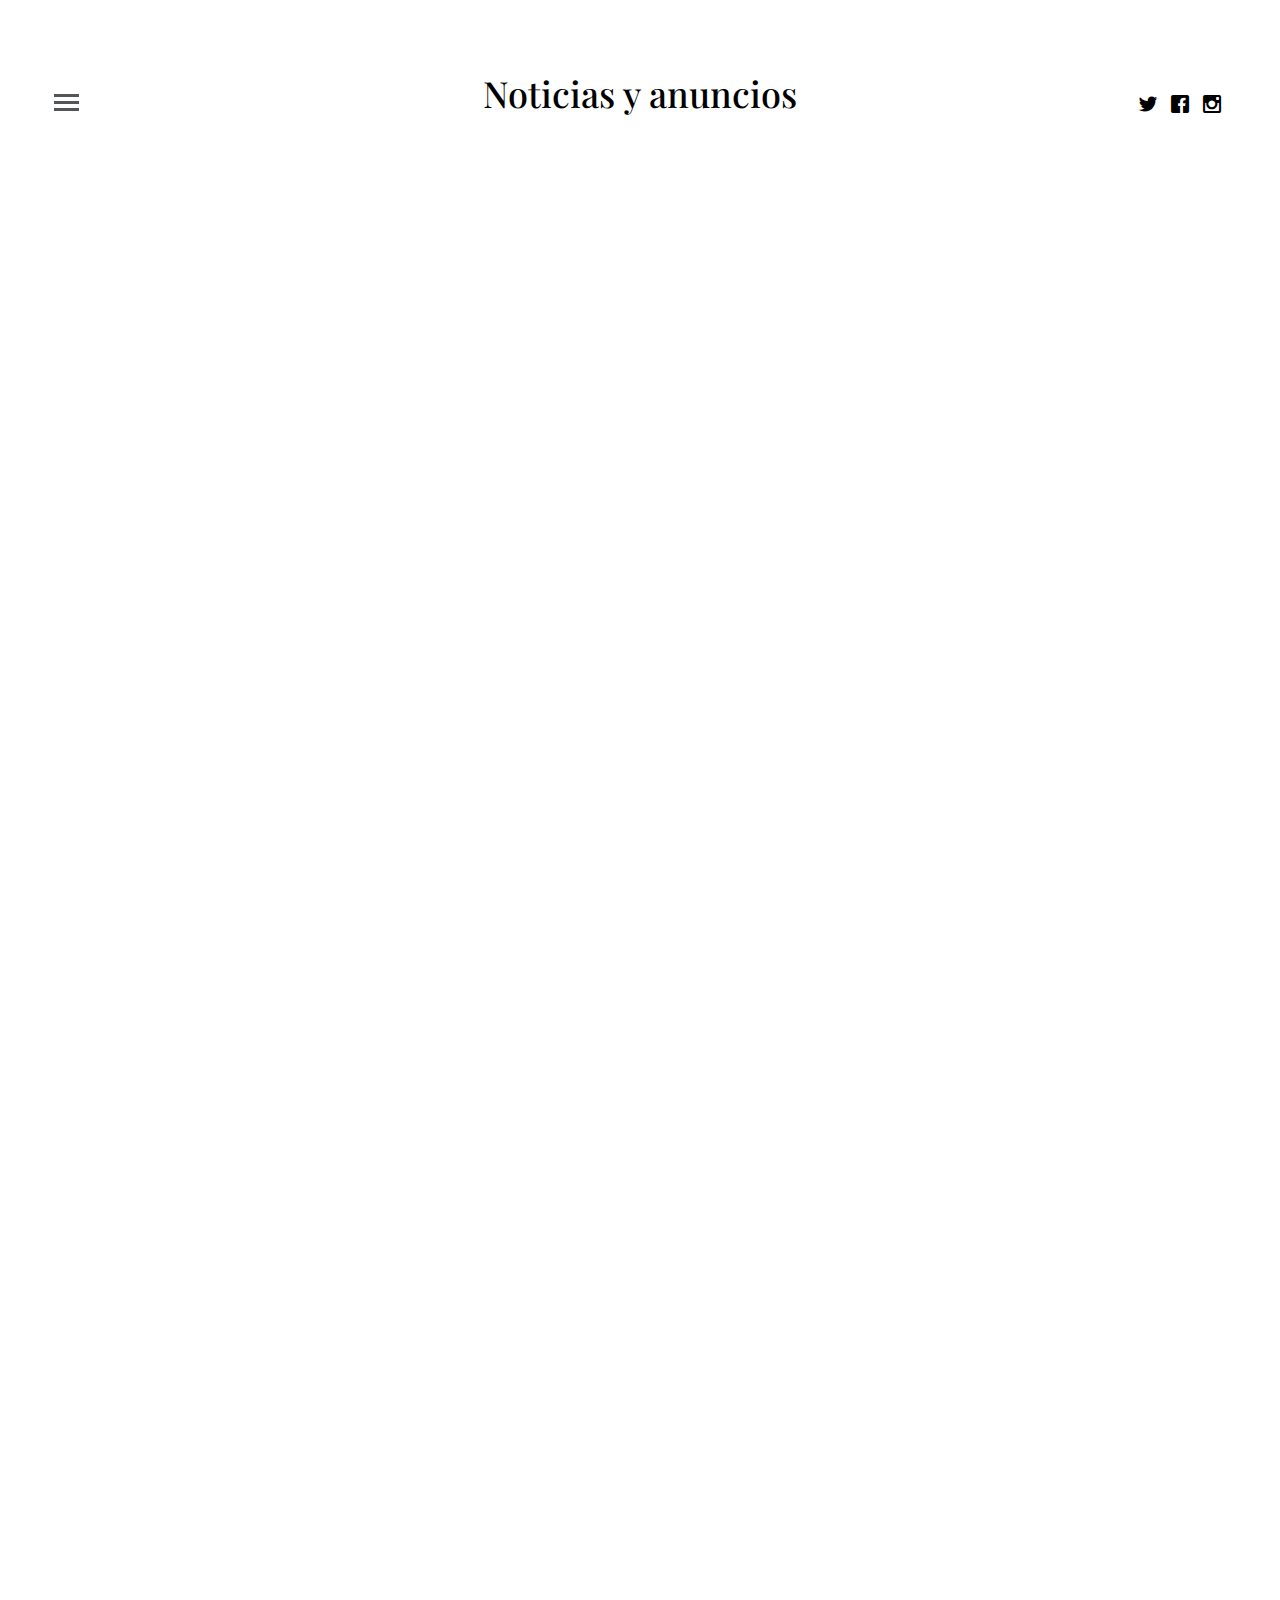
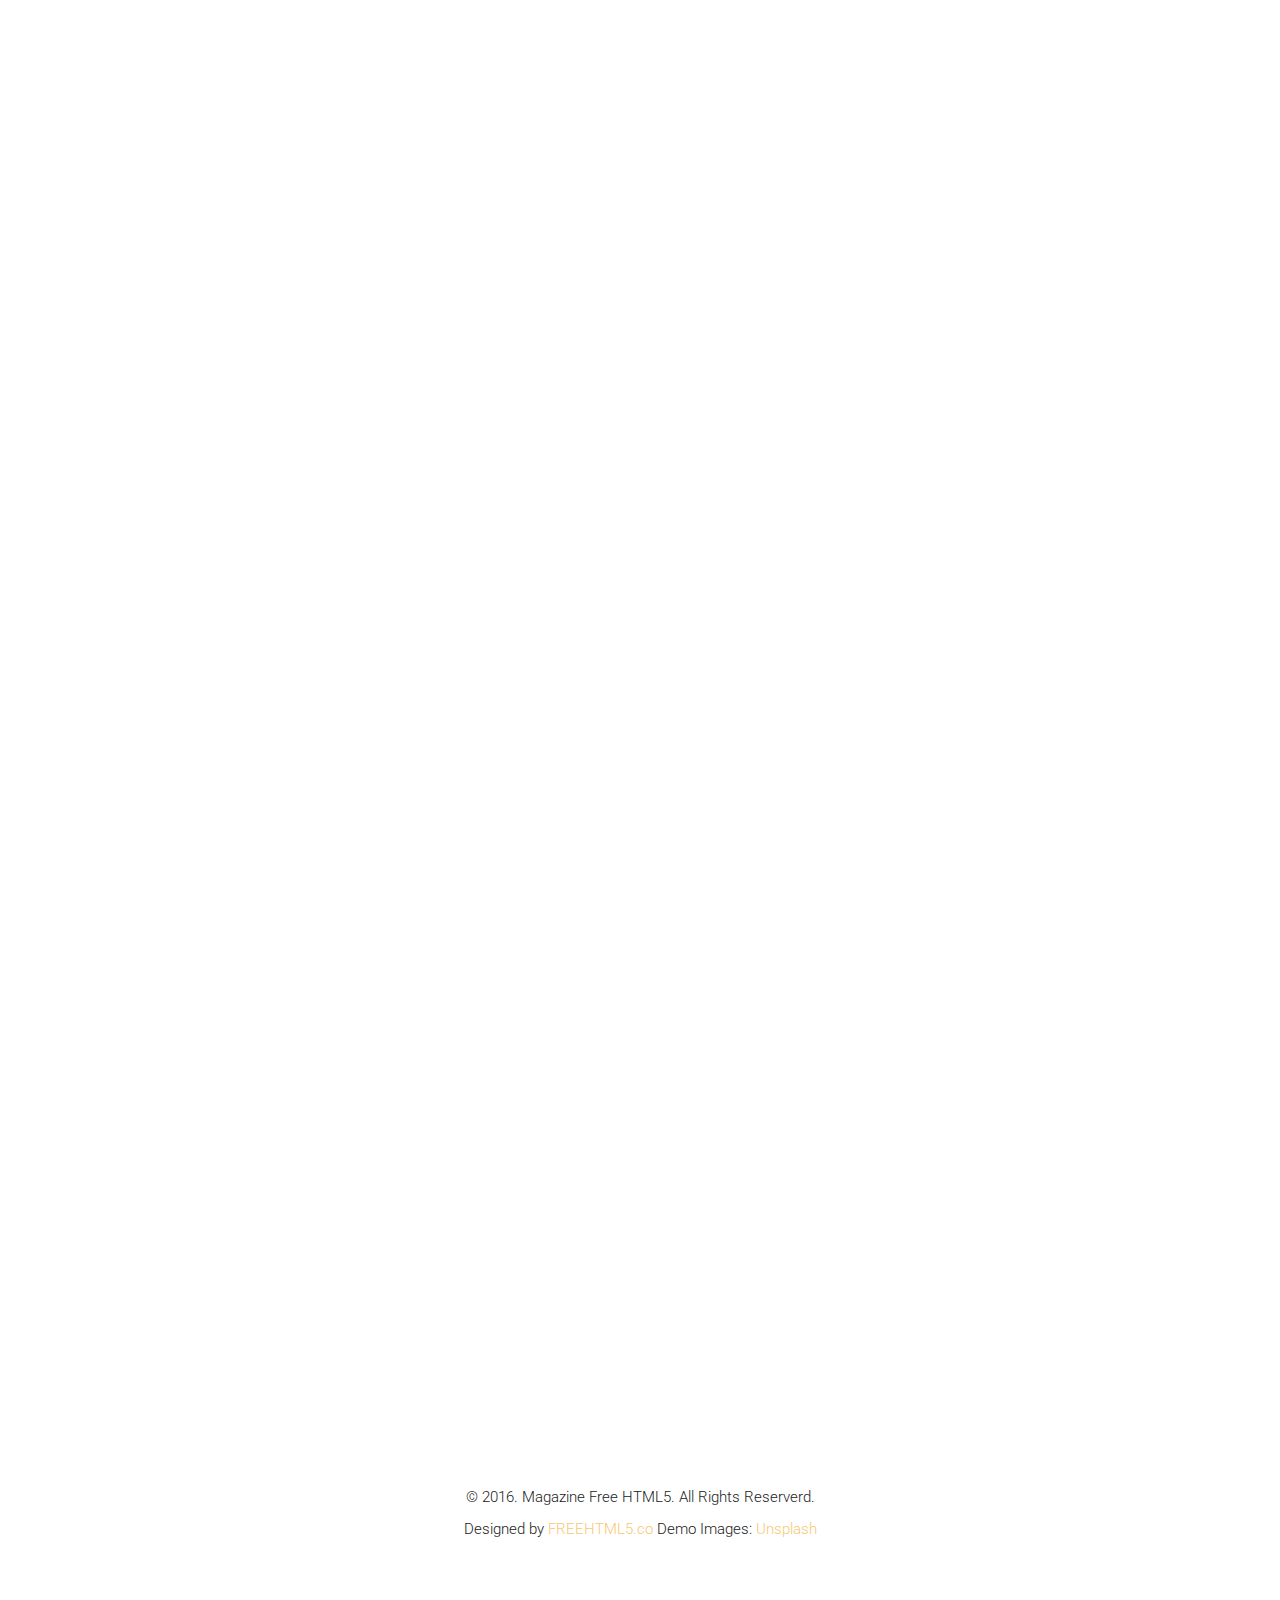
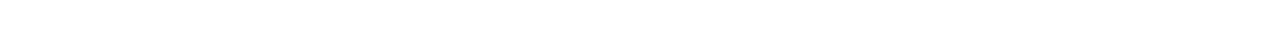
<file: magazine/index.html>
<!DOCTYPE html>
<!--[if lt IE 7]>      <html class="no-js lt-ie9 lt-ie8 lt-ie7"> <![endif]-->
<!--[if IE 7]>         <html class="no-js lt-ie9 lt-ie8"> <![endif]-->
<!--[if IE 8]>         <html class="no-js lt-ie9"> <![endif]-->
<!--[if gt IE 8]><!--> <html class="no-js"> <!--<![endif]-->
	<head>
	<meta charset="utf-8">
	<meta http-equiv="X-UA-Compatible" content="IE=edge">
	<title>Magazine &mdash; Free Fully Responsive HTML5 Bootstrap Template by FREEHTML5.co</title>
	<meta name="viewport" content="width=device-width, initial-scale=1">
	<meta name="description" content="Free HTML5 Template by FREEHTML5.CO" />
	<meta name="keywords" content="free html5, free template, free bootstrap, html5, css3, mobile first, responsive" />
	<meta name="author" content="FREEHTML5.CO" />

  <!-- 
	//////////////////////////////////////////////////////

	FREE HTML5 TEMPLATE 
	DESIGNED & DEVELOPED by FREEHTML5.CO
		
	Website: 		http://freehtml5.co/
	Email: 			info@freehtml5.co
	Twitter: 		http://twitter.com/fh5co
	Facebook: 		https://www.facebook.com/fh5co

	//////////////////////////////////////////////////////
	 -->

  	<!-- Facebook and Twitter integration -->
	<meta property="og:title" content=""/>
	<meta property="og:image" content=""/>
	<meta property="og:url" content=""/>
	<meta property="og:site_name" content=""/>
	<meta property="og:description" content=""/>
	<meta name="twitter:title" content="" />
	<meta name="twitter:image" content="" />
	<meta name="twitter:url" content="" />
	<meta name="twitter:card" content="" />

	<!-- Place favicon.ico and apple-touch-icon.png in the root directory -->
	<link rel="shortcut icon" href="favicon.ico">
	<!-- Google Fonts -->
	<link href='http://fonts.googleapis.com/css?family=Playfair+Display:400,700,400italic|Roboto:400,300,700' rel='stylesheet' type='text/css'>
	<!-- Animate -->
	<link rel="stylesheet" href="css/animate.css">
	<!-- Icomoon -->
	<link rel="stylesheet" href="css/icomoon.css">
	<!-- Bootstrap  -->
	<link rel="stylesheet" href="css/bootstrap.css">

	<link rel="stylesheet" href="css/style.css">


	<!-- Modernizr JS -->
	<script src="js/modernizr-2.6.2.min.js"></script>
	<!-- FOR IE9 below -->
	<!--[if lt IE 9]>
	<script src="js/respond.min.js"></script>
	<![endif]-->

	</head>
	<body>
	<div id="fh5co-offcanvas">
		<a href="#" class="fh5co-close-offcanvas js-fh5co-close-offcanvas"><span><i class="icon-cross3"></i> <span>Close</span></span></a>
		<div class="fh5co-bio">
			<figure>
				<img src="images/person1.jpg" alt="Free HTML5 Bootstrap Template" class="img-responsive">
			</figure>
			<h3 class="heading">About Me</h3>
			<h2>Emily Tran Le</h2>
			<p>Far far away, behind the word mountains, far from the countries Vokalia and Consonantia, there live the blind texts. </p>
			<ul class="fh5co-social">
				<li><a href="#"><i class="icon-twitter"></i></a></li>
				<li><a href="#"><i class="icon-facebook"></i></a></li>
				<li><a href="#"><i class="icon-instagram"></i></a></li>
			</ul>
		</div>

		<div class="fh5co-menu">
			<div class="fh5co-box">
				<h3 class="heading">Categories</h3>
				<ul>
					<li><a href="#">Travel</a></li>
					<li><a href="#">Style</a></li>
					<li><a href="#">Photography</a></li>
					<li><a href="#">Food &amp; Drinks</a></li>
					<li><a href="#">Culture</a></li>
				</ul>
			</div>
			<div class="fh5co-box">
				<h3 class="heading">Search</h3>
				<form action="#">
					<div class="form-group">
						<input type="text" class="form-control" placeholder="Type a keyword">
					</div>
				</form>
			</div>
		</div>
	</div>
	<!-- END #fh5co-offcanvas -->
	<header id="fh5co-header">
		
		<div class="container-fluid">

			<div class="row">
				<a href="#" class="js-fh5co-nav-toggle fh5co-nav-toggle"><i></i></a>
				<ul class="fh5co-social">
					<li><a href="#"><i class="icon-twitter"></i></a></li>
					<li><a href="#"><i class="icon-facebook"></i></a></li>
					<li><a href="#"><i class="icon-instagram"></i></a></li>
				</ul>
				<div class="col-lg-12 col-md-12 text-center">
					<h1 id="fh5co-logo"><a>Noticias y anuncios</a></h1>
				</div>

			</div>
		
		</div>

	</header>
	<!-- END #fh5co-header -->
	<div class="container-fluid">
		<div class="row fh5co-post-entry">
			<article class="col-lg-3 col-md-3 col-sm-3 col-xs-6 col-xxs-12 animate-box">
				<figure>
					<a href="single.html"><img src="images/pic_1.jpg" alt="Image" class="img-responsive"></a>
				</figure>
				<span class="fh5co-meta"><a href="single.html">Food &amp; Drink</a></span>
				<h2 class="fh5co-article-title"><a href="single.html">We Eat and Drink All Night</a></h2>
				<span class="fh5co-meta fh5co-date">March 6th, 2016</span>
			</article>
			<article class="col-lg-3 col-md-3 col-sm-3 col-xs-6 col-xxs-12 animate-box">
				<figure>
					<a href="single.html"><img src="images/pic_2.jpg" alt="Image" class="img-responsive"></a>
				</figure>
				<span class="fh5co-meta"><a href="single.html">Food &amp; Drink</a></span>
				<h2 class="fh5co-article-title"><a href="single.html">Beef Steak at Guatian Restaurant</a></h2>
				<span class="fh5co-meta fh5co-date">March 6th, 2016</span>
			</article>
			<div class="clearfix visible-xs-block"></div>
			<article class="col-lg-3 col-md-3 col-sm-3 col-xs-6 col-xxs-12 animate-box">
				<figure>
					<a href="single.html"><img src="images/pic_3.jpg" alt="Image" class="img-responsive"></a>
				</figure>
				<span class="fh5co-meta"><a href="single.html">Travel</a>, <a href="single.html">Style</a></span>
				<h2 class="fh5co-article-title"><a href="single.html">An Overlooking River at the East Cost</a></h2>
				<span class="fh5co-meta fh5co-date">March 6th, 2016</span>
			</article>
			<article class="col-lg-3 col-md-3 col-sm-3 col-xs-6 col-xxs-12 animate-box">
				<figure>
					<a href="single.html"><img src="images/pic_4.jpg" alt="Image" class="img-responsive"></a>
				</figure>
				<span class="fh5co-meta"><a href="single.html">Travel</a>, <a href="single.html">Style</a></span>
				<h2 class="fh5co-article-title"><a href="single.html">A Wildlife In The Mountain of India</a></h2>
				<span class="fh5co-meta fh5co-date">March 6th, 2016</span>
			</article>
			<div class="clearfix visible-lg-block visible-md-block visible-sm-block visible-xs-block"></div>
			<article class="col-lg-3 col-md-3 col-sm-3 col-xs-6 col-xxs-12 animate-box">
				<figure>
					<a href="single.html"><img src="images/pic_5.jpg" alt="Image" class="img-responsive"></a>
				</figure>
				<span class="fh5co-meta"><a href="single.html">Photography</a></span>
				<h2 class="fh5co-article-title"><a href="single.html">We Took A Photo</a></h2>
				<span class="fh5co-meta fh5co-date">March 6th, 2016</span>
			</article>
			<article class="col-lg-3 col-md-3 col-sm-3 col-xs-6 col-xxs-12 animate-box">
				<figure>
					<a href="single.html"><img src="images/pic_6.jpg" alt="Image" class="img-responsive"></a>
				</figure>
				<span class="fh5co-meta"><a href="single.html">Travel</a>, <a href="single.html">Style</a></span>
				<h2 class="fh5co-article-title"><a href="single.html">A Modernize Huge and Beautiful Building</a></h2>
				<span class="fh5co-meta fh5co-date">March 6th, 2016</span>
			</article>
			<div class="clearfix visible-xs-block"></div>
			<article class="col-lg-3 col-md-3 col-sm-3 col-xs-6 col-xxs-12 animate-box">
				<figure>
					<a href="single.html"><img src="images/pic_7.jpg" alt="Image" class="img-responsive"></a>
				</figure>
				<span class="fh5co-meta"><a href="single.html">Food &amp; Drinks</a></span>
				<h2 class="fh5co-article-title"><a href="single.html">Enjoying the Native Juice Drink in Brazil</a></h2>
				<span class="fh5co-meta fh5co-date">March 6th, 2016</span>
			</article>
			<article class="col-lg-3 col-md-3 col-sm-3 col-xs-6 col-xxs-12 animate-box">
				<figure>
					<a href="single.html"><img src="images/pic_8.jpg" alt="Image" class="img-responsive"></a>
				</figure>
				<span class="fh5co-meta"><a href="single.html">Travel</a>, <a href="single.html">Style</a></span>
				<h2 class="fh5co-article-title"><a href="single.html">Boat Travel in The Vietnam River</a></h2>
				<span class="fh5co-meta fh5co-date">March 6th, 2016</span>
			</article>
			<div class="clearfix visible-lg-block visible-md-block visible-sm-block visible-xs-block"></div>



			<article class="col-lg-3 col-md-3 col-sm-3 col-xs-6 col-xxs-12 animate-box">
				<figure>
					<a href="single.html"><img src="images/pic_1.jpg" alt="Image" class="img-responsive"></a>
				</figure>
				<span class="fh5co-meta"><a href="single.html">Food &amp; Drink</a></span>
				<h2 class="fh5co-article-title"><a href="single.html">We Eat and Drink All Night</a></h2>
				<span class="fh5co-meta fh5co-date">March 6th, 2016</span>
			</article>
			<article class="col-lg-3 col-md-3 col-sm-3 col-xs-6 col-xxs-12 animate-box">
				<figure>
					<a href="single.html"><img src="images/pic_2.jpg" alt="Image" class="img-responsive"></a>
				</figure>
				<span class="fh5co-meta"><a href="single.html">Food &amp; Drink</a></span>
				<h2 class="fh5co-article-title"><a href="single.html">Beef Steak at Guatian Restaurant</a></h2>
				<span class="fh5co-meta fh5co-date">March 6th, 2016</span>
			</article>
			<div class="clearfix visible-xs-block"></div>
			<article class="col-lg-3 col-md-3 col-sm-3 col-xs-6 col-xxs-12 animate-box">
				<figure>
					<a href="single.html"><img src="images/pic_3.jpg" alt="Image" class="img-responsive"></a>
				</figure>
				<span class="fh5co-meta"><a href="single.html">Travel</a>, <a href="single.html">Style</a></span>
				<h2 class="fh5co-article-title"><a href="single.html">An Overlooking River at the East Cost</a></h2>
				<span class="fh5co-meta fh5co-date">March 6th, 2016</span>
			</article>
			<article class="col-lg-3 col-md-3 col-sm-3 col-xs-6 col-xxs-12 animate-box">
				<figure>
					<a href="single.html"><img src="images/pic_4.jpg" alt="Image" class="img-responsive"></a>
				</figure>
				<span class="fh5co-meta"><a href="single.html">Travel</a>, <a href="single.html">Style</a></span>
				<h2 class="fh5co-article-title"><a href="single.html">A Wildlife In The Mountain of India</a></h2>
				<span class="fh5co-meta fh5co-date">March 6th, 2016</span>
			</article>
			<div class="clearfix visible-lg-block visible-md-block visible-sm-block visible-xs-block"></div>
			<article class="col-lg-3 col-md-3 col-sm-3 col-xs-6 col-xxs-12 animate-box">
				<figure>
					<a href="single.html"><img src="images/pic_5.jpg" alt="Image" class="img-responsive"></a>
				</figure>
				<span class="fh5co-meta"><a href="single.html">Photography</a></span>
				<h2 class="fh5co-article-title"><a href="single.html">We Took A Photo</a></h2>
				<span class="fh5co-meta fh5co-date">March 6th, 2016</span>
			</article>
			<article class="col-lg-3 col-md-3 col-sm-3 col-xs-6 col-xxs-12 animate-box">
				<figure>
					<a href="single.html"><img src="images/pic_6.jpg" alt="Image" class="img-responsive"></a>
				</figure>
				<span class="fh5co-meta"><a href="single.html">Travel</a>, <a href="single.html">Style</a></span>
				<h2 class="fh5co-article-title"><a href="single.html">A Modernize Huge and Beautiful Building</a></h2>
				<span class="fh5co-meta fh5co-date">March 6th, 2016</span>
			</article>
			<div class="clearfix visible-xs-block"></div>
			<article class="col-lg-3 col-md-3 col-sm-3 col-xs-6 col-xxs-12 animate-box">
				<figure>
					<a href="single.html"><img src="images/pic_7.jpg" alt="Image" class="img-responsive"></a>
				</figure>
				<span class="fh5co-meta"><a href="single.html">Food &amp; Drinks</a></span>
				<h2 class="fh5co-article-title"><a href="single.html">Enjoying the Native Juice Drink in Brazil</a></h2>
				<span class="fh5co-meta fh5co-date">March 6th, 2016</span>
			</article>
			<article class="col-lg-3 col-md-3 col-sm-3 col-xs-6 col-xxs-12 animate-box">
				<figure>
					<a href="single.html"><img src="images/pic_8.jpg" alt="Image" class="img-responsive"></a>
				</figure>
				<span class="fh5co-meta"><a href="single.html">Travel</a>, <a href="single.html">Style</a></span>
				<h2 class="fh5co-article-title"><a href="single.html">Boat Travel in The Vietnam River</a></h2>
				<span class="fh5co-meta fh5co-date">March 6th, 2016</span>
			</article>
			<div class="clearfix visible-xs-block"></div>
		</div>
	</div>

	<footer id="fh5co-footer">
		<p><small>&copy; 2016. Magazine Free HTML5. All Rights Reserverd. <br> Designed by <a href="http://freehtml5.co" target="_blank">FREEHTML5.co</a>  Demo Images: <a href="http://unsplash.com/" target="_blank">Unsplash</a></small></p>
	</footer>


	
	<!-- jQuery -->
	<script src="js/jquery.min.js"></script>
	<!-- jQuery Easing -->
	<script src="js/jquery.easing.1.3.js"></script>
	<!-- Bootstrap -->
	<script src="js/bootstrap.min.js"></script>
	<!-- Waypoints -->
	<script src="js/jquery.waypoints.min.js"></script>
	<!-- Main JS -->
	<script src="js/main.js"></script>

	</body>
</html>
</file>
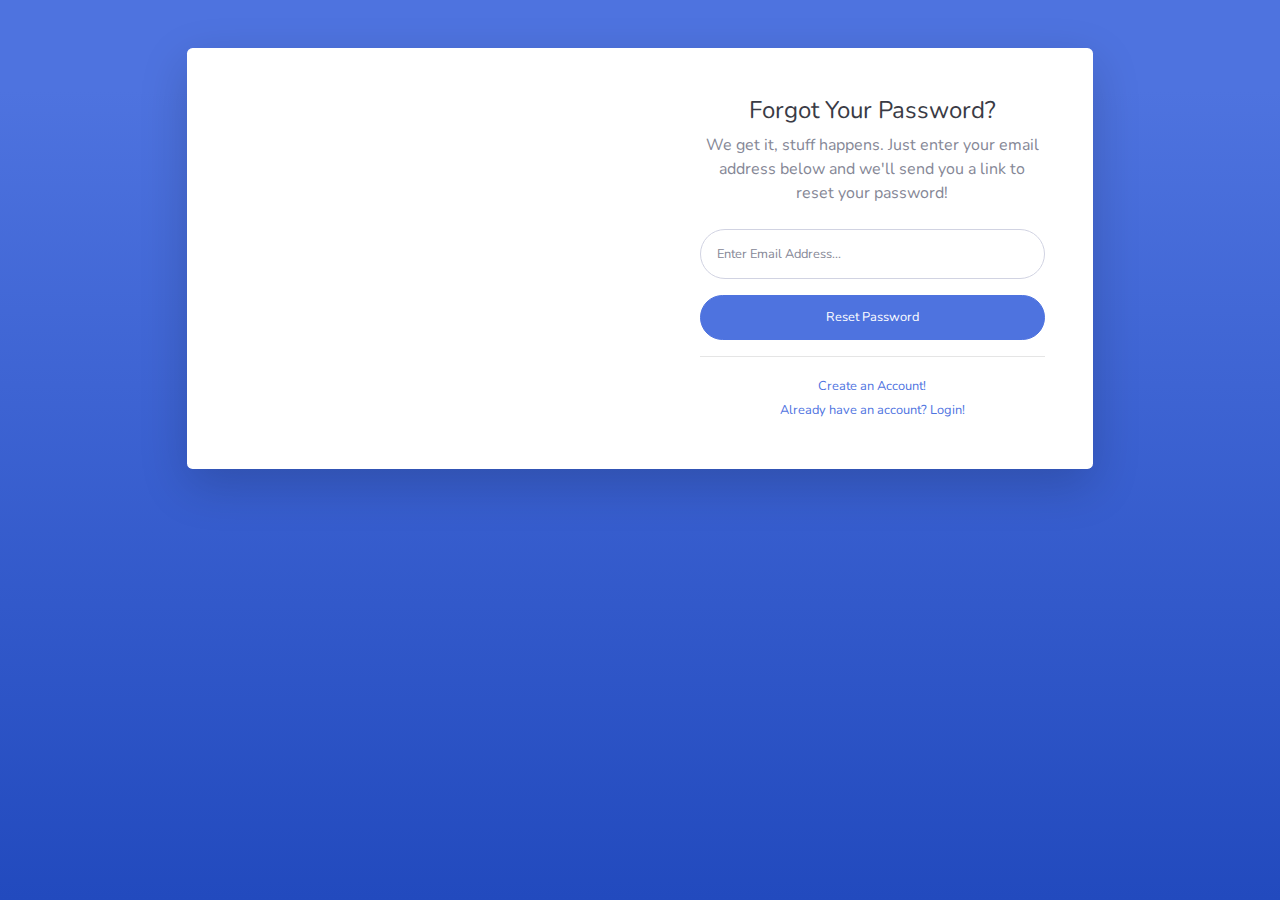
<file: forgot-password.html>
<!DOCTYPE html>
<html lang="en">

<head>

  <meta charset="utf-8">
  <meta http-equiv="X-UA-Compatible" content="IE=edge">
  <meta name="viewport" content="width=device-width, initial-scale=1, shrink-to-fit=no">
  <meta name="description" content="">
  <meta name="author" content="">

  <title>SB Admin 2 - Forgot Password</title>

  <!-- Custom fonts for this template-->
  <link href="vendor/fontawesome-free/css/all.min.css" rel="stylesheet" type="text/css">
  <link href="https://fonts.googleapis.com/css?family=Nunito:200,200i,300,300i,400,400i,600,600i,700,700i,800,800i,900,900i" rel="stylesheet">

  <!-- Custom styles for this template-->
  <link href="css/sb-admin-2.min.css" rel="stylesheet">

</head>

<body class="bg-gradient-primary">

  <div class="container">

    <!-- Outer Row -->
    <div class="row justify-content-center">

      <div class="col-xl-10 col-lg-12 col-md-9">

        <div class="card o-hidden border-0 shadow-lg my-5">
          <div class="card-body p-0">
            <!-- Nested Row within Card Body -->
            <div class="row">
              <div class="col-lg-6 d-none d-lg-block bg-password-image"></div>
              <div class="col-lg-6">
                <div class="p-5">
                  <div class="text-center">
                    <h1 class="h4 text-gray-900 mb-2">Forgot Your Password?</h1>
                    <p class="mb-4">We get it, stuff happens. Just enter your email address below and we'll send you a link to reset your password!</p>
                  </div>
                  <form class="user">
                    <div class="form-group">
                      <input type="email" class="form-control form-control-user" id="exampleInputEmail" aria-describedby="emailHelp" placeholder="Enter Email Address...">
                    </div>
                    <a href="login.html" class="btn btn-primary btn-user btn-block">
                      Reset Password
                    </a>
                  </form>
                  <hr>
                  <div class="text-center">
                    <a class="small" href="register.html">Create an Account!</a>
                  </div>
                  <div class="text-center">
                    <a class="small" href="login.html">Already have an account? Login!</a>
                  </div>
                </div>
              </div>
            </div>
          </div>
        </div>

      </div>

    </div>

  </div>

  <!-- Bootstrap core JavaScript-->
  <script src="vendor/jquery/jquery.min.js"></script>
  <script src="vendor/bootstrap/js/bootstrap.bundle.min.js"></script>

  <!-- Core plugin JavaScript-->
  <script src="vendor/jquery-easing/jquery.easing.min.js"></script>

  <!-- Custom scripts for all pages-->
  <script src="js/sb-admin-2.min.js"></script>

</body>

</html>
</file>
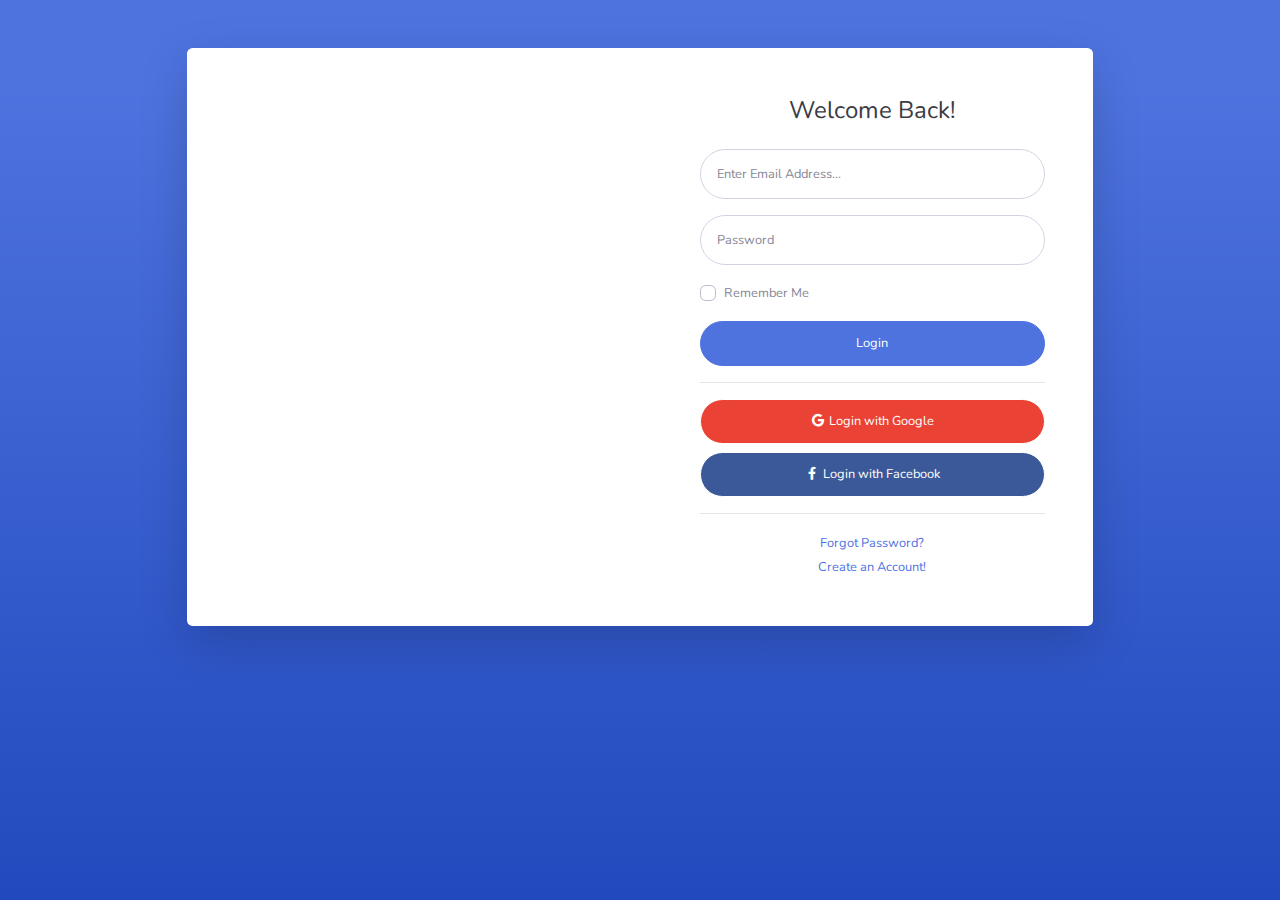
<file: login.html>
<!DOCTYPE html>
<html lang="en">

<head>

  <meta charset="utf-8">
  <meta http-equiv="X-UA-Compatible" content="IE=edge">
  <meta name="viewport" content="width=device-width, initial-scale=1, shrink-to-fit=no">
  <meta name="description" content="">
  <meta name="author" content="">

  <title>SB Admin 2 - Login</title>

  <!-- Custom fonts for this template-->
  <link href="vendor/fontawesome-free/css/all.min.css" rel="stylesheet" type="text/css">
  <link href="https://fonts.googleapis.com/css?family=Nunito:200,200i,300,300i,400,400i,600,600i,700,700i,800,800i,900,900i" rel="stylesheet">

  <!-- Custom styles for this template-->
  <link href="css/sb-admin-2.min.css" rel="stylesheet">

</head>

<body class="bg-gradient-primary">

  <div class="container">

    <!-- Outer Row -->
    <div class="row justify-content-center">

      <div class="col-xl-10 col-lg-12 col-md-9">

        <div class="card o-hidden border-0 shadow-lg my-5">
          <div class="card-body p-0">
            <!-- Nested Row within Card Body -->
            <div class="row">
              <div class="col-lg-6 d-none d-lg-block bg-login-image"></div>
              <div class="col-lg-6">
                <div class="p-5">
                  <div class="text-center">
                    <h1 class="h4 text-gray-900 mb-4">Welcome Back!</h1>
                  </div>
                  <form class="user">
                    <div class="form-group">
                      <input type="email" class="form-control form-control-user" id="exampleInputEmail" aria-describedby="emailHelp" placeholder="Enter Email Address...">
                    </div>
                    <div class="form-group">
                      <input type="password" class="form-control form-control-user" id="exampleInputPassword" placeholder="Password">
                    </div>
                    <div class="form-group">
                      <div class="custom-control custom-checkbox small">
                        <input type="checkbox" class="custom-control-input" id="customCheck">
                        <label class="custom-control-label" for="customCheck">Remember Me</label>
                      </div>
                    </div>
                    <a href="index.html" class="btn btn-primary btn-user btn-block">
                      Login
                    </a>
                    <hr>
                    <a href="index.html" class="btn btn-google btn-user btn-block">
                      <i class="fab fa-google fa-fw"></i> Login with Google
                    </a>
                    <a href="index.html" class="btn btn-facebook btn-user btn-block">
                      <i class="fab fa-facebook-f fa-fw"></i> Login with Facebook
                    </a>
                  </form>
                  <hr>
                  <div class="text-center">
                    <a class="small" href="forgot-password.html">Forgot Password?</a>
                  </div>
                  <div class="text-center">
                    <a class="small" href="register.html">Create an Account!</a>
                  </div>
                </div>
              </div>
            </div>
          </div>
        </div>

      </div>

    </div>

  </div>

  <!-- Bootstrap core JavaScript-->
  <script src="vendor/jquery/jquery.min.js"></script>
  <script src="vendor/bootstrap/js/bootstrap.bundle.min.js"></script>

  <!-- Core plugin JavaScript-->
  <script src="vendor/jquery-easing/jquery.easing.min.js"></script>

  <!-- Custom scripts for all pages-->
  <script src="js/sb-admin-2.min.js"></script>

   <!-- SweetAlert-->
   <script src="js/sweetalert2.js"></script>
   <script src="js/sweetalert2.all.min.js"></script>

</body>

</html>
</file>
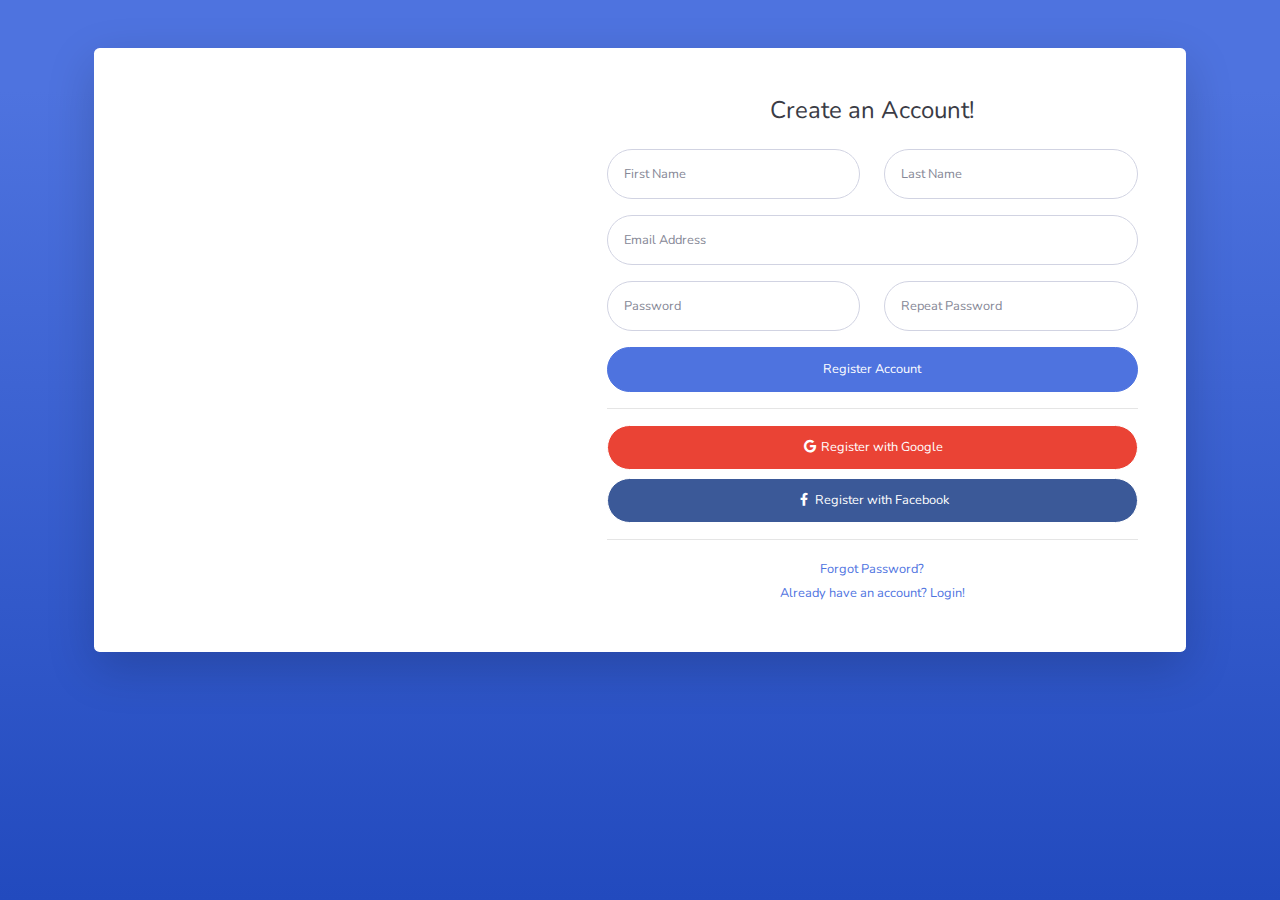
<file: register.html>
<!DOCTYPE html>
<html lang="en">

<head>

  <meta charset="utf-8">
  <meta http-equiv="X-UA-Compatible" content="IE=edge">
  <meta name="viewport" content="width=device-width, initial-scale=1, shrink-to-fit=no">
  <meta name="description" content="">
  <meta name="author" content="">

  <title>SB Admin 2 - Register</title>

  <!-- Custom fonts for this template-->
  <link href="vendor/fontawesome-free/css/all.min.css" rel="stylesheet" type="text/css">
  <link href="https://fonts.googleapis.com/css?family=Nunito:200,200i,300,300i,400,400i,600,600i,700,700i,800,800i,900,900i" rel="stylesheet">

  <!-- Custom styles for this template-->
  <link href="css/sb-admin-2.min.css" rel="stylesheet">

</head>

<body class="bg-gradient-primary">

  <div class="container">

    <div class="card o-hidden border-0 shadow-lg my-5">
      <div class="card-body p-0">
        <!-- Nested Row within Card Body -->
        <div class="row">
          <div class="col-lg-5 d-none d-lg-block bg-register-image"></div>
          <div class="col-lg-7">
            <div class="p-5">
              <div class="text-center">
                <h1 class="h4 text-gray-900 mb-4">Create an Account!</h1>
              </div>
              <form class="user">
                <div class="form-group row">
                  <div class="col-sm-6 mb-3 mb-sm-0">
                    <input type="text" class="form-control form-control-user" id="exampleFirstName" placeholder="First Name">
                  </div>
                  <div class="col-sm-6">
                    <input type="text" class="form-control form-control-user" id="exampleLastName" placeholder="Last Name">
                  </div>
                </div>
                <div class="form-group">
                  <input type="email" class="form-control form-control-user" id="exampleInputEmail" placeholder="Email Address">
                </div>
                <div class="form-group row">
                  <div class="col-sm-6 mb-3 mb-sm-0">
                    <input type="password" class="form-control form-control-user" id="exampleInputPassword" placeholder="Password">
                  </div>
                  <div class="col-sm-6">
                    <input type="password" class="form-control form-control-user" id="exampleRepeatPassword" placeholder="Repeat Password">
                  </div>
                </div>
                <a href="login.html" class="btn btn-primary btn-user btn-block">
                  Register Account
                </a>
                <hr>
                <a href="index.html" class="btn btn-google btn-user btn-block">
                  <i class="fab fa-google fa-fw"></i> Register with Google
                </a>
                <a href="index.html" class="btn btn-facebook btn-user btn-block">
                  <i class="fab fa-facebook-f fa-fw"></i> Register with Facebook
                </a>
              </form>
              <hr>
              <div class="text-center">
                <a class="small" href="forgot-password.html">Forgot Password?</a>
              </div>
              <div class="text-center">
                <a class="small" href="login.html">Already have an account? Login!</a>
              </div>
            </div>
          </div>
        </div>
      </div>
    </div>

  </div>

  <!-- Bootstrap core JavaScript-->
  <script src="vendor/jquery/jquery.min.js"></script>
  <script src="vendor/bootstrap/js/bootstrap.bundle.min.js"></script>

  <!-- Core plugin JavaScript-->
  <script src="vendor/jquery-easing/jquery.easing.min.js"></script>

  <!-- Custom scripts for all pages-->
  <script src="js/sb-admin-2.min.js"></script>

</body>

</html>
</file>
<file: magazine/css/icomoon.css>
@font-face {
    font-family: 'icomoon';
    src:    url('../fonts/icomoon/icomoon.eot?85cwyn');
    src:    url('../fonts/icomoon/icomoon.eot?85cwyn#iefix') format('embedded-opentype'),
        url('../fonts/icomoon/icomoon.ttf?85cwyn') format('truetype'),
        url('../fonts/icomoon/icomoon.woff?85cwyn') format('woff'),
        url('../fonts/icomoon/icomoon.svg?85cwyn#icomoon') format('svg');
    font-weight: normal;
    font-style: normal;
}

[class^="icon-"], [class*=" icon-"] {
    /* use !important to prevent issues with browser extensions that change fonts */
    font-family: 'icomoon' !important;
    speak: none;
    font-style: normal;
    font-weight: normal;
    font-variant: normal;
    text-transform: none;
    line-height: 1;

    /* Better Font Rendering =========== */
    -webkit-font-smoothing: antialiased;
    -moz-osx-font-smoothing: grayscale;
}

.icon-add-to-list:before {
    content: "\e900";
}
.icon-classic-computer:before {
    content: "\e901";
}
.icon-controller-fast-backward:before {
    content: "\e902";
}
.icon-creative-commons-attribution:before {
    content: "\e903";
}
.icon-creative-commons-noderivs:before {
    content: "\e904";
}
.icon-creative-commons-noncommercial-eu:before {
    content: "\e905";
}
.icon-creative-commons-noncommercial-us:before {
    content: "\e906";
}
.icon-creative-commons-public-domain:before {
    content: "\e907";
}
.icon-creative-commons-remix:before {
    content: "\e908";
}
.icon-creative-commons-share:before {
    content: "\e909";
}
.icon-creative-commons-sharealike:before {
    content: "\e90a";
}
.icon-creative-commons:before {
    content: "\e90b";
}
.icon-document-landscape:before {
    content: "\e90c";
}
.icon-remove-user:before {
    content: "\e90d";
}
.icon-warning:before {
    content: "\e90e";
}
.icon-arrow-bold-down:before {
    content: "\e90f";
}
.icon-arrow-bold-left:before {
    content: "\e910";
}
.icon-arrow-bold-right:before {
    content: "\e911";
}
.icon-arrow-bold-up:before {
    content: "\e912";
}
.icon-arrow-down:before {
    content: "\e913";
}
.icon-arrow-left:before {
    content: "\e914";
}
.icon-arrow-long-down:before {
    content: "\e915";
}
.icon-arrow-long-left:before {
    content: "\e916";
}
.icon-arrow-long-right:before {
    content: "\e917";
}
.icon-arrow-long-up:before {
    content: "\e918";
}
.icon-arrow-right:before {
    content: "\e919";
}
.icon-arrow-up:before {
    content: "\e91a";
}
.icon-arrow-with-circle-down:before {
    content: "\e91b";
}
.icon-arrow-with-circle-left:before {
    content: "\e91c";
}
.icon-arrow-with-circle-right:before {
    content: "\e91d";
}
.icon-arrow-with-circle-up:before {
    content: "\e91e";
}
.icon-bookmark:before {
    content: "\e91f";
}
.icon-bookmarks:before {
    content: "\e920";
}
.icon-chevron-down:before {
    content: "\e921";
}
.icon-chevron-left:before {
    content: "\e922";
}
.icon-chevron-right:before {
    content: "\e923";
}
.icon-chevron-small-down:before {
    content: "\e924";
}
.icon-chevron-small-left:before {
    content: "\e925";
}
.icon-chevron-small-right:before {
    content: "\e926";
}
.icon-chevron-small-up:before {
    content: "\e927";
}
.icon-chevron-thin-down:before {
    content: "\e928";
}
.icon-chevron-thin-left:before {
    content: "\e929";
}
.icon-chevron-thin-right:before {
    content: "\e92a";
}
.icon-chevron-thin-up:before {
    content: "\e92b";
}
.icon-chevron-up:before {
    content: "\e92c";
}
.icon-chevron-with-circle-down:before {
    content: "\e92d";
}
.icon-chevron-with-circle-left:before {
    content: "\e92e";
}
.icon-chevron-with-circle-right:before {
    content: "\e92f";
}
.icon-chevron-with-circle-up:before {
    content: "\e930";
}
.icon-cloud:before {
    content: "\e931";
}
.icon-controller-fast-forward:before {
    content: "\e932";
}
.icon-controller-jump-to-start:before {
    content: "\e933";
}
.icon-controller-next:before {
    content: "\e934";
}
.icon-controller-paus:before {
    content: "\e935";
}
.icon-controller-play:before {
    content: "\e936";
}
.icon-controller-record:before {
    content: "\e937";
}
.icon-controller-stop:before {
    content: "\e938";
}
.icon-controller-volume:before {
    content: "\e939";
}
.icon-dot-single:before {
    content: "\e93a";
}
.icon-dots-three-horizontal:before {
    content: "\e93b";
}
.icon-dots-three-vertical:before {
    content: "\e93c";
}
.icon-dots-two-horizontal:before {
    content: "\e93d";
}
.icon-dots-two-vertical:before {
    content: "\e93e";
}
.icon-download:before {
    content: "\e93f";
}
.icon-emoji-flirt:before {
    content: "\e940";
}
.icon-flow-branch:before {
    content: "\e941";
}
.icon-flow-cascade:before {
    content: "\e942";
}
.icon-flow-line:before {
    content: "\e943";
}
.icon-flow-parallel:before {
    content: "\e944";
}
.icon-flow-tree:before {
    content: "\e945";
}
.icon-install:before {
    content: "\e946";
}
.icon-layers:before {
    content: "\e947";
}
.icon-open-book:before {
    content: "\e948";
}
.icon-resize-100:before {
    content: "\e949";
}
.icon-resize-full-screen:before {
    content: "\e94a";
}
.icon-save:before {
    content: "\e94b";
}
.icon-select-arrows:before {
    content: "\e94c";
}
.icon-sound-mute:before {
    content: "\e94d";
}
.icon-sound:before {
    content: "\e94e";
}
.icon-trash:before {
    content: "\e94f";
}
.icon-triangle-down:before {
    content: "\e950";
}
.icon-triangle-left:before {
    content: "\e951";
}
.icon-triangle-right:before {
    content: "\e952";
}
.icon-triangle-up:before {
    content: "\e953";
}
.icon-uninstall:before {
    content: "\e954";
}
.icon-upload-to-cloud:before {
    content: "\e955";
}
.icon-upload:before {
    content: "\e956";
}
.icon-add-user:before {
    content: "\e957";
}
.icon-address:before {
    content: "\e958";
}
.icon-adjust:before {
    content: "\e959";
}
.icon-air:before {
    content: "\e95a";
}
.icon-aircraft-landing:before {
    content: "\e95b";
}
.icon-aircraft-take-off:before {
    content: "\e95c";
}
.icon-aircraft:before {
    content: "\e95d";
}
.icon-align-bottom:before {
    content: "\e95e";
}
.icon-align-horizontal-middle:before {
    content: "\e95f";
}
.icon-align-left:before {
    content: "\e960";
}
.icon-align-right:before {
    content: "\e961";
}
.icon-align-top:before {
    content: "\e962";
}
.icon-align-vertical-middle:before {
    content: "\e963";
}
.icon-archive:before {
    content: "\e964";
}
.icon-area-graph:before {
    content: "\e965";
}
.icon-attachment:before {
    content: "\e966";
}
.icon-awareness-ribbon:before {
    content: "\e967";
}
.icon-back-in-time:before {
    content: "\e968";
}
.icon-back:before {
    content: "\e969";
}
.icon-bar-graph:before {
    content: "\e96a";
}
.icon-battery:before {
    content: "\e96b";
}
.icon-beamed-note:before {
    content: "\e96c";
}
.icon-bell:before {
    content: "\e96d";
}
.icon-blackboard:before {
    content: "\e96e";
}
.icon-block:before {
    content: "\e96f";
}
.icon-book:before {
    content: "\e970";
}
.icon-bowl:before {
    content: "\e971";
}
.icon-box:before {
    content: "\e972";
}
.icon-briefcase:before {
    content: "\e973";
}
.icon-browser:before {
    content: "\e974";
}
.icon-brush:before {
    content: "\e975";
}
.icon-bucket:before {
    content: "\e976";
}
.icon-cake:before {
    content: "\e977";
}
.icon-calculator:before {
    content: "\e978";
}
.icon-calendar:before {
    content: "\e979";
}
.icon-camera:before {
    content: "\e97a";
}
.icon-ccw:before {
    content: "\e97b";
}
.icon-chat:before {
    content: "\e97c";
}
.icon-check:before {
    content: "\e97d";
}
.icon-circle-with-cross:before {
    content: "\e97e";
}
.icon-circle-with-minus:before {
    content: "\e97f";
}
.icon-circle-with-plus:before {
    content: "\e980";
}
.icon-circle:before {
    content: "\e981";
}
.icon-circular-graph:before {
    content: "\e982";
}
.icon-clapperboard:before {
    content: "\e983";
}
.icon-clipboard:before {
    content: "\e984";
}
.icon-clock:before {
    content: "\e985";
}
.icon-code:before {
    content: "\e986";
}
.icon-cog:before {
    content: "\e987";
}
.icon-colours:before {
    content: "\e988";
}
.icon-compass:before {
    content: "\e989";
}
.icon-copy:before {
    content: "\e98a";
}
.icon-credit-card:before {
    content: "\e98b";
}
.icon-credit:before {
    content: "\e98c";
}
.icon-cross:before {
    content: "\e98d";
}
.icon-cup:before {
    content: "\e98e";
}
.icon-cw:before {
    content: "\e98f";
}
.icon-cycle:before {
    content: "\e990";
}
.icon-database:before {
    content: "\e991";
}
.icon-dial-pad:before {
    content: "\e992";
}
.icon-direction:before {
    content: "\e993";
}
.icon-document:before {
    content: "\e994";
}
.icon-documents:before {
    content: "\e995";
}
.icon-drink:before {
    content: "\e996";
}
.icon-drive:before {
    content: "\e997";
}
.icon-drop:before {
    content: "\e998";
}
.icon-edit:before {
    content: "\e999";
}
.icon-email:before {
    content: "\e99a";
}
.icon-emoji-happy:before {
    content: "\e99b";
}
.icon-emoji-neutral:before {
    content: "\e99c";
}
.icon-emoji-sad:before {
    content: "\e99d";
}
.icon-erase:before {
    content: "\e99e";
}
.icon-eraser:before {
    content: "\e99f";
}
.icon-export:before {
    content: "\e9a0";
}
.icon-eye:before {
    content: "\e9a1";
}
.icon-feather:before {
    content: "\e9a2";
}
.icon-flag:before {
    content: "\e9a3";
}
.icon-flash:before {
    content: "\e9a4";
}
.icon-flashlight:before {
    content: "\e9a5";
}
.icon-flat-brush:before {
    content: "\e9a6";
}
.icon-folder-images:before {
    content: "\e9a7";
}
.icon-folder-music:before {
    content: "\e9a8";
}
.icon-folder-video:before {
    content: "\e9a9";
}
.icon-folder:before {
    content: "\e9aa";
}
.icon-forward:before {
    content: "\e9ab";
}
.icon-funnel:before {
    content: "\e9ac";
}
.icon-game-controller:before {
    content: "\e9ad";
}
.icon-gauge:before {
    content: "\e9ae";
}
.icon-globe:before {
    content: "\e9af";
}
.icon-graduation-cap:before {
    content: "\e9b0";
}
.icon-grid:before {
    content: "\e9b1";
}
.icon-hair-cross:before {
    content: "\e9b2";
}
.icon-hand:before {
    content: "\e9b3";
}
.icon-heart-outlined:before {
    content: "\e9b4";
}
.icon-heart:before {
    content: "\e9b5";
}
.icon-help-with-circle:before {
    content: "\e9b6";
}
.icon-help:before {
    content: "\e9b7";
}
.icon-home:before {
    content: "\e9b8";
}
.icon-hour-glass:before {
    content: "\e9b9";
}
.icon-image-inverted:before {
    content: "\e9ba";
}
.icon-image:before {
    content: "\e9bb";
}
.icon-images:before {
    content: "\e9bc";
}
.icon-inbox:before {
    content: "\e9bd";
}
.icon-infinity:before {
    content: "\e9be";
}
.icon-info-with-circle:before {
    content: "\e9bf";
}
.icon-info:before {
    content: "\e9c0";
}
.icon-key:before {
    content: "\e9c1";
}
.icon-keyboard:before {
    content: "\e9c2";
}
.icon-lab-flask:before {
    content: "\e9c3";
}
.icon-landline:before {
    content: "\e9c4";
}
.icon-language:before {
    content: "\e9c5";
}
.icon-laptop:before {
    content: "\e9c6";
}
.icon-leaf:before {
    content: "\e9c7";
}
.icon-level-down:before {
    content: "\e9c8";
}
.icon-level-up:before {
    content: "\e9c9";
}
.icon-lifebuoy:before {
    content: "\e9ca";
}
.icon-light-bulb:before {
    content: "\e9cb";
}
.icon-light-down:before {
    content: "\e9cc";
}
.icon-light-up:before {
    content: "\e9cd";
}
.icon-line-graph:before {
    content: "\e9ce";
}
.icon-link:before {
    content: "\e9cf";
}
.icon-list:before {
    content: "\e9d0";
}
.icon-location-pin:before {
    content: "\e9d1";
}
.icon-location:before {
    content: "\e9d2";
}
.icon-lock-open:before {
    content: "\e9d3";
}
.icon-lock:before {
    content: "\e9d4";
}
.icon-log-out:before {
    content: "\e9d5";
}
.icon-login:before {
    content: "\e9d6";
}
.icon-loop:before {
    content: "\e9d7";
}
.icon-magnet:before {
    content: "\e9d8";
}
.icon-magnifying-glass:before {
    content: "\e9d9";
}
.icon-mail:before {
    content: "\e9da";
}
.icon-man:before {
    content: "\e9db";
}
.icon-map:before {
    content: "\e9dc";
}
.icon-mask:before {
    content: "\e9dd";
}
.icon-medal:before {
    content: "\e9de";
}
.icon-megaphone:before {
    content: "\e9df";
}
.icon-menu:before {
    content: "\e9e0";
}
.icon-message:before {
    content: "\e9e1";
}
.icon-mic:before {
    content: "\e9e2";
}
.icon-minus:before {
    content: "\e9e3";
}
.icon-mobile:before {
    content: "\e9e4";
}
.icon-modern-mic:before {
    content: "\e9e5";
}
.icon-moon:before {
    content: "\e9e6";
}
.icon-mouse:before {
    content: "\e9e7";
}
.icon-music:before {
    content: "\e9e8";
}
.icon-network:before {
    content: "\e9e9";
}
.icon-new-message:before {
    content: "\e9ea";
}
.icon-new:before {
    content: "\e9eb";
}
.icon-news:before {
    content: "\e9ec";
}
.icon-note:before {
    content: "\e9ed";
}
.icon-notification:before {
    content: "\e9ee";
}
.icon-old-mobile:before {
    content: "\e9ef";
}
.icon-old-phone:before {
    content: "\e9f0";
}
.icon-palette:before {
    content: "\e9f1";
}
.icon-paper-plane:before {
    content: "\e9f2";
}
.icon-pencil:before {
    content: "\e9f3";
}
.icon-phone:before {
    content: "\e9f4";
}
.icon-pie-chart:before {
    content: "\e9f5";
}
.icon-pin:before {
    content: "\e9f6";
}
.icon-plus:before {
    content: "\e9f7";
}
.icon-popup:before {
    content: "\e9f8";
}
.icon-power-plug:before {
    content: "\e9f9";
}
.icon-price-ribbon:before {
    content: "\e9fa";
}
.icon-price-tag:before {
    content: "\e9fb";
}
.icon-print:before {
    content: "\e9fc";
}
.icon-progress-empty:before {
    content: "\e9fd";
}
.icon-progress-full:before {
    content: "\e9fe";
}
.icon-progress-one:before {
    content: "\e9ff";
}
.icon-progress-two:before {
    content: "\ea00";
}
.icon-publish:before {
    content: "\ea01";
}
.icon-quote:before {
    content: "\ea02";
}
.icon-radio:before {
    content: "\ea03";
}
.icon-reply-all:before {
    content: "\ea04";
}
.icon-reply:before {
    content: "\ea05";
}
.icon-retweet:before {
    content: "\ea06";
}
.icon-rocket:before {
    content: "\ea07";
}
.icon-round-brush:before {
    content: "\ea08";
}
.icon-rss:before {
    content: "\ea09";
}
.icon-ruler:before {
    content: "\ea0a";
}
.icon-scissors:before {
    content: "\ea0b";
}
.icon-share-alternitive:before {
    content: "\ea0c";
}
.icon-share:before {
    content: "\ea0d";
}
.icon-shareable:before {
    content: "\ea0e";
}
.icon-shield:before {
    content: "\ea0f";
}
.icon-shop:before {
    content: "\ea10";
}
.icon-shopping-bag:before {
    content: "\ea11";
}
.icon-shopping-basket:before {
    content: "\ea12";
}
.icon-shopping-cart:before {
    content: "\ea13";
}
.icon-shuffle:before {
    content: "\ea14";
}
.icon-signal:before {
    content: "\ea15";
}
.icon-sound-mix:before {
    content: "\ea16";
}
.icon-sports-club:before {
    content: "\ea17";
}
.icon-spreadsheet:before {
    content: "\ea18";
}
.icon-squared-cross:before {
    content: "\ea19";
}
.icon-squared-minus:before {
    content: "\ea1a";
}
.icon-squared-plus:before {
    content: "\ea1b";
}
.icon-star-outlined:before {
    content: "\ea1c";
}
.icon-star:before {
    content: "\ea1d";
}
.icon-stopwatch:before {
    content: "\ea1e";
}
.icon-suitcase:before {
    content: "\ea1f";
}
.icon-swap:before {
    content: "\ea20";
}
.icon-sweden:before {
    content: "\ea21";
}
.icon-switch:before {
    content: "\ea22";
}
.icon-tablet:before {
    content: "\ea23";
}
.icon-tag:before {
    content: "\ea24";
}
.icon-text-document-inverted:before {
    content: "\ea25";
}
.icon-text-document:before {
    content: "\ea26";
}
.icon-text:before {
    content: "\ea27";
}
.icon-thermometer:before {
    content: "\ea28";
}
.icon-thumbs-down:before {
    content: "\ea29";
}
.icon-thumbs-up:before {
    content: "\ea2a";
}
.icon-thunder-cloud:before {
    content: "\ea2b";
}
.icon-ticket:before {
    content: "\ea2c";
}
.icon-time-slot:before {
    content: "\ea2d";
}
.icon-tools:before {
    content: "\ea2e";
}
.icon-traffic-cone:before {
    content: "\ea2f";
}
.icon-tree:before {
    content: "\ea30";
}
.icon-trophy:before {
    content: "\ea31";
}
.icon-tv:before {
    content: "\ea32";
}
.icon-typing:before {
    content: "\ea33";
}
.icon-unread:before {
    content: "\ea34";
}
.icon-untag:before {
    content: "\ea35";
}
.icon-user:before {
    content: "\ea36";
}
.icon-users:before {
    content: "\ea37";
}
.icon-v-card:before {
    content: "\ea38";
}
.icon-video:before {
    content: "\ea39";
}
.icon-vinyl:before {
    content: "\ea3a";
}
.icon-voicemail:before {
    content: "\ea3b";
}
.icon-wallet:before {
    content: "\ea3c";
}
.icon-water:before {
    content: "\ea3d";
}
.icon-px-with-circle:before {
    content: "\ea3e";
}
.icon-px:before {
    content: "\ea3f";
}
.icon-basecamp:before {
    content: "\ea40";
}
.icon-behance:before {
    content: "\ea41";
}
.icon-creative-cloud:before {
    content: "\ea42";
}
.icon-dropbox:before {
    content: "\ea43";
}
.icon-evernote:before {
    content: "\ea44";
}
.icon-flattr:before {
    content: "\ea45";
}
.icon-foursquare:before {
    content: "\ea46";
}
.icon-google-drive:before {
    content: "\ea47";
}
.icon-google-hangouts:before {
    content: "\ea48";
}
.icon-grooveshark:before {
    content: "\ea49";
}
.icon-icloud:before {
    content: "\ea4a";
}
.icon-mixi:before {
    content: "\ea4b";
}
.icon-onedrive:before {
    content: "\ea4c";
}
.icon-paypal:before {
    content: "\ea4d";
}
.icon-picasa:before {
    content: "\ea4e";
}
.icon-qq:before {
    content: "\ea4f";
}
.icon-rdio-with-circle:before {
    content: "\ea50";
}
.icon-renren:before {
    content: "\ea51";
}
.icon-scribd:before {
    content: "\ea52";
}
.icon-sina-weibo:before {
    content: "\ea53";
}
.icon-skype-with-circle:before {
    content: "\ea54";
}
.icon-skype:before {
    content: "\ea55";
}
.icon-slideshare:before {
    content: "\ea56";
}
.icon-smashing:before {
    content: "\ea57";
}
.icon-soundcloud:before {
    content: "\ea58";
}
.icon-spotify-with-circle:before {
    content: "\ea59";
}
.icon-spotify:before {
    content: "\ea5a";
}
.icon-swarm:before {
    content: "\ea5b";
}
.icon-vine-with-circle:before {
    content: "\ea5c";
}
.icon-vine:before {
    content: "\ea5d";
}
.icon-vk-alternitive:before {
    content: "\ea5e";
}
.icon-vk-with-circle:before {
    content: "\ea5f";
}
.icon-vk:before {
    content: "\ea60";
}
.icon-xing-with-circle:before {
    content: "\ea61";
}
.icon-xing:before {
    content: "\ea62";
}
.icon-yelp:before {
    content: "\ea63";
}
.icon-dribbble-with-circle:before {
    content: "\ea64";
}
.icon-dribbble:before {
    content: "\ea65";
}
.icon-facebook-with-circle:before {
    content: "\ea66";
}
.icon-facebook:before {
    content: "\ea67";
}
.icon-flickr-with-circle:before {
    content: "\ea68";
}
.icon-flickr:before {
    content: "\ea69";
}
.icon-github-with-circle:before {
    content: "\ea6a";
}
.icon-github:before {
    content: "\ea6b";
}
.icon-google-with-circle:before {
    content: "\ea6c";
}
.icon-google:before {
    content: "\ea6d";
}
.icon-instagram-with-circle:before {
    content: "\ea6e";
}
.icon-instagram:before {
    content: "\ea6f";
}
.icon-lastfm-with-circle:before {
    content: "\ea70";
}
.icon-lastfm:before {
    content: "\ea71";
}
.icon-linkedin-with-circle:before {
    content: "\ea72";
}
.icon-linkedin:before {
    content: "\ea73";
}
.icon-pinterest-with-circle:before {
    content: "\ea74";
}
.icon-pinterest:before {
    content: "\ea75";
}
.icon-rdio:before {
    content: "\ea76";
}
.icon-stumbleupon-with-circle:before {
    content: "\ea77";
}
.icon-stumbleupon:before {
    content: "\ea78";
}
.icon-tumblr-with-circle:before {
    content: "\ea79";
}
.icon-tumblr:before {
    content: "\ea7a";
}
.icon-twitter-with-circle:before {
    content: "\ea7b";
}
.icon-twitter:before {
    content: "\ea7c";
}
.icon-vimeo-with-circle:before {
    content: "\ea7d";
}
.icon-vimeo:before {
    content: "\ea7e";
}
.icon-youtube-with-circle:before {
    content: "\ea7f";
}
.icon-youtube:before {
    content: "\ea80";
}
.icon-eye3:before {
    content: "\e000";
}
.icon-paper-clip:before {
    content: "\e001";
}
.icon-mail2:before {
    content: "\e002";
}
.icon-toggle:before {
    content: "\e003";
}
.icon-layout:before {
    content: "\e004";
}
.icon-link2:before {
    content: "\e005";
}
.icon-bell3:before {
    content: "\e006";
}
.icon-lock2:before {
    content: "\e007";
}
.icon-unlock:before {
    content: "\e008";
}
.icon-ribbon:before {
    content: "\e009";
}
.icon-image3:before {
    content: "\e010";
}
.icon-signal2:before {
    content: "\e011";
}
.icon-target2:before {
    content: "\e012";
}
.icon-clipboard2:before {
    content: "\e013";
}
.icon-clock3:before {
    content: "\e014";
}
.icon-watch:before {
    content: "\e015";
}
.icon-air-play:before {
    content: "\e016";
}
.icon-camera3:before {
    content: "\e017";
}
.icon-video2:before {
    content: "\e018";
}
.icon-disc:before {
    content: "\e019";
}
.icon-printer2:before {
    content: "\e020";
}
.icon-monitor2:before {
    content: "\e021";
}
.icon-server:before {
    content: "\e022";
}
.icon-cog3:before {
    content: "\e023";
}
.icon-heart3:before {
    content: "\e024";
}
.icon-paragraph:before {
    content: "\e025";
}
.icon-align-justify:before {
    content: "\e026";
}
.icon-align-left2:before {
    content: "\e027";
}
.icon-align-center:before {
    content: "\e028";
}
.icon-align-right2:before {
    content: "\e029";
}
.icon-book3:before {
    content: "\e030";
}
.icon-layers2:before {
    content: "\e031";
}
.icon-stack:before {
    content: "\e032";
}
.icon-stack-2:before {
    content: "\e033";
}
.icon-paper:before {
    content: "\e034";
}
.icon-paper-stack:before {
    content: "\e035";
}
.icon-search2:before {
    content: "\e036";
}
.icon-zoom-in:before {
    content: "\e037";
}
.icon-zoom-out:before {
    content: "\e038";
}
.icon-reply3:before {
    content: "\e039";
}
.icon-circle-plus:before {
    content: "\e040";
}
.icon-circle-minus:before {
    content: "\e041";
}
.icon-circle-check:before {
    content: "\e042";
}
.icon-circle-cross:before {
    content: "\e043";
}
.icon-square-plus:before {
    content: "\e044";
}
.icon-square-minus:before {
    content: "\e045";
}
.icon-square-check:before {
    content: "\e046";
}
.icon-square-cross:before {
    content: "\e047";
}
.icon-microphone2:before {
    content: "\e048";
}
.icon-record:before {
    content: "\e049";
}
.icon-skip-back:before {
    content: "\e050";
}
.icon-rewind:before {
    content: "\e051";
}
.icon-play2:before {
    content: "\e052";
}
.icon-pause:before {
    content: "\e053";
}
.icon-stop:before {
    content: "\e054";
}
.icon-fast-forward2:before {
    content: "\e055";
}
.icon-skip-forward:before {
    content: "\e056";
}
.icon-shuffle2:before {
    content: "\e057";
}
.icon-repeat:before {
    content: "\e058";
}
.icon-folder3:before {
    content: "\e059";
}
.icon-umbrella:before {
    content: "\e060";
}
.icon-moon3:before {
    content: "\e061";
}
.icon-thermometer2:before {
    content: "\e062";
}
.icon-drop2:before {
    content: "\e063";
}
.icon-sun2:before {
    content: "\e064";
}
.icon-cloud3:before {
    content: "\e065";
}
.icon-cloud-upload:before {
    content: "\e066";
}
.icon-cloud-download:before {
    content: "\e067";
}
.icon-upload3:before {
    content: "\e068";
}
.icon-download3:before {
    content: "\e069";
}
.icon-location3:before {
    content: "\e070";
}
.icon-location-2:before {
    content: "\e071";
}
.icon-map2:before {
    content: "\e072";
}
.icon-battery2:before {
    content: "\e073";
}
.icon-head:before {
    content: "\e074";
}
.icon-briefcase2:before {
    content: "\e075";
}
.icon-speech-bubble:before {
    content: "\e076";
}
.icon-anchor:before {
    content: "\e077";
}
.icon-globe2:before {
    content: "\e078";
}
.icon-box3:before {
    content: "\e079";
}
.icon-reload:before {
    content: "\e080";
}
.icon-share2:before {
    content: "\e081";
}
.icon-marquee:before {
    content: "\e082";
}
.icon-marquee-plus:before {
    content: "\e083";
}
.icon-marquee-minus:before {
    content: "\e084";
}
.icon-tag3:before {
    content: "\e085";
}
.icon-power:before {
    content: "\e086";
}
.icon-command:before {
    content: "\e087";
}
.icon-alt:before {
    content: "\e088";
}
.icon-esc:before {
    content: "\e089";
}
.icon-bar-graph2:before {
    content: "\e090";
}
.icon-bar-graph-2:before {
    content: "\e091";
}
.icon-pie-graph:before {
    content: "\e092";
}
.icon-star2:before {
    content: "\e093";
}
.icon-arrow-left2:before {
    content: "\e094";
}
.icon-arrow-right2:before {
    content: "\e095";
}
.icon-arrow-up2:before {
    content: "\e096";
}
.icon-arrow-down2:before {
    content: "\e097";
}
.icon-volume:before {
    content: "\e098";
}
.icon-mute:before {
    content: "\e099";
}
.icon-content-right:before {
    content: "\e100";
}
.icon-content-left:before {
    content: "\e101";
}
.icon-grid2:before {
    content: "\e102";
}
.icon-grid-2:before {
    content: "\e103";
}
.icon-columns:before {
    content: "\e104";
}
.icon-loader:before {
    content: "\e105";
}
.icon-bag:before {
    content: "\e106";
}
.icon-ban:before {
    content: "\e107";
}
.icon-flag3:before {
    content: "\e108";
}
.icon-trash3:before {
    content: "\e109";
}
.icon-expand:before {
    content: "\e110";
}
.icon-contract:before {
    content: "\e111";
}
.icon-maximize:before {
    content: "\e112";
}
.icon-minimize:before {
    content: "\e113";
}
.icon-plus3:before {
    content: "\e114";
}
.icon-minus2:before {
    content: "\e115";
}
.icon-check2:before {
    content: "\e116";
}
.icon-cross3:before {
    content: "\e117";
}
.icon-move:before {
    content: "\e118";
}
.icon-delete:before {
    content: "\e119";
}
.icon-menu2:before {
    content: "\e120";
}
.icon-archive2:before {
    content: "\e121";
}
.icon-inbox2:before {
    content: "\e122";
}
.icon-outbox:before {
    content: "\e123";
}
.icon-file:before {
    content: "\e124";
}
.icon-file-add:before {
    content: "\e125";
}
.icon-file-subtract:before {
    content: "\e126";
}
.icon-help2:before {
    content: "\e127";
}
.icon-open:before {
    content: "\e128";
}
.icon-ellipsis:before {
    content: "\e129";
}
</file>
<file: magazine/css/style.css>
@font-face {
  font-family: 'icomoon';
  src: url("../fonts/icomoon/icomoon.eot?srf3rx");
  src: url("../fonts/icomoon/icomoon.eot?srf3rx#iefix") format("embedded-opentype"), url("../fonts/icomoon/icomoon.ttf?srf3rx") format("truetype"), url("../fonts/icomoon/icomoon.woff?srf3rx") format("woff"), url("../fonts/icomoon/icomoon.svg?srf3rx#icomoon") format("svg");
  font-weight: normal;
  font-style: normal;
}
html {
  background: #fff;
}

body {
  font-family: "Roboto", arial, sans-serif;
  font-size: 18px;
  font-weight: 300;
  line-height: 1.8;
  color: #222;
  background: #fff;
}
body.fh5co-overflow {
  overflow-x: auto;
}

::-webkit-selection {
  color: #fff;
  background: #f7c873;
}

::-moz-selection {
  color: #fff;
  background: #f7c873;
}

::selection {
  color: #fff;
  background: #f7c873;
}

a {
  color: #f7c873;
  -webkit-transition: 0.5s;
  -o-transition: 0.5s;
  transition: 0.5s;
}
a:hover, a:focus, a:active {
  color: #f3ac2b;
  outline: none;
  text-decoration: none;
}

h1, h2, h3, h4, h5, h6 {
  font-family: "Playfair Display", times, serif;
  color: #000;
}

p {
  margin-bottom: 30px;
}

.btn {
  margin-right: 4px;
  margin-bottom: 4px;
  font-family: "Playfair Display", times, serif;
  font-size: 12px;
  letter-spacing: 2px;
  text-transform: uppercase;
  font-weight: 700;
  -webkit-border-radius: 4px;
  -moz-border-radius: 4px;
  -ms-border-radius: 4px;
  border-radius: 4px;
  -webkit-transition: 0.5s;
  -o-transition: 0.5s;
  transition: 0.5s;
}
.btn.btn-md {
  padding: 10px 20px !important;
}
.btn.btn-lg {
  padding: 18px 36px !important;
}
.btn:hover, .btn:active, .btn:focus {
  box-shadow: none !important;
  outline: none !important;
}

.btn-primary {
  background: #f7c873;
  color: #fff;
  border: 2px solid #f7c873;
}
.btn-primary:hover, .btn-primary:focus, .btn-primary:active {
  background: #f6bf5b !important;
  border-color: #f6bf5b !important;
}
.btn-primary.btn-outline {
  background: transparent;
  color: #f7c873;
  border: 2px solid #f7c873;
}
.btn-primary.btn-outline:hover, .btn-primary.btn-outline:focus, .btn-primary.btn-outline:active {
  background: #f7c873;
  color: #fff;
}

.btn-success {
  background: #58ca7e;
  color: #fff;
  border: 2px solid #58ca7e;
}
.btn-success:hover, .btn-success:focus, .btn-success:active {
  background: #45c46f !important;
  border-color: #45c46f !important;
}
.btn-success.btn-outline {
  background: transparent;
  color: #58ca7e;
  border: 2px solid #58ca7e;
}
.btn-success.btn-outline:hover, .btn-success.btn-outline:focus, .btn-success.btn-outline:active {
  background: #58ca7e;
  color: #fff;
}

.btn-info {
  background: #1784fb;
  color: #fff;
  border: 2px solid #1784fb;
}
.btn-info:hover, .btn-info:focus, .btn-info:active {
  background: #0477f4 !important;
  border-color: #0477f4 !important;
}
.btn-info.btn-outline {
  background: transparent;
  color: #1784fb;
  border: 2px solid #1784fb;
}
.btn-info.btn-outline:hover, .btn-info.btn-outline:focus, .btn-info.btn-outline:active {
  background: #1784fb;
  color: #fff;
}

.btn-warning {
  background: #fed330;
  color: #fff;
  border: 2px solid #fed330;
}
.btn-warning:hover, .btn-warning:focus, .btn-warning:active {
  background: #fece17 !important;
  border-color: #fece17 !important;
}
.btn-warning.btn-outline {
  background: transparent;
  color: #fed330;
  border: 2px solid #fed330;
}
.btn-warning.btn-outline:hover, .btn-warning.btn-outline:focus, .btn-warning.btn-outline:active {
  background: #fed330;
  color: #fff;
}

.btn-danger {
  background: #fb4f59;
  color: #fff;
  border: 2px solid #fb4f59;
}
.btn-danger:hover, .btn-danger:focus, .btn-danger:active {
  background: #fa3641 !important;
  border-color: #fa3641 !important;
}
.btn-danger.btn-outline {
  background: transparent;
  color: #fb4f59;
  border: 2px solid #fb4f59;
}
.btn-danger.btn-outline:hover, .btn-danger.btn-outline:focus, .btn-danger.btn-outline:active {
  background: #fb4f59;
  color: #fff;
}

.btn-outline {
  background: none;
  border: 2px solid gray;
  font-size: 12px;
  letter-spacing: 2px;
  text-transform: uppercase;
  -webkit-transition: 0.3s;
  -o-transition: 0.3s;
  transition: 0.3s;
}
.btn-outline:hover, .btn-outline:focus, .btn-outline:active {
  box-shadow: none;
}

.form-control {
  box-shadow: none;
  background: transparent;
  border: 2px solid rgba(0, 0, 0, 0.1);
  height: 54px;
  font-size: 18px;
  font-weight: 300;
}
.form-control:active, .form-control:focus {
  outline: none;
  box-shadow: none;
  border-color: #f7c873;
}

#fh5co-header {
  padding: 3em 3em;
  float: left;
  width: 100%;
}
@media screen and (max-width: 1200px) {
  #fh5co-header {
    padding-left: 15px;
    padding-right: 15px;
  }
}
@media screen and (max-width: 480px) {
  #fh5co-header {
    padding-bottom: 5em !important;
  }
}
#fh5co-header .fh5co-nav-toggle {
  position: absolute;
  top: 4.2em;
  left: 3em;
  z-index: 99;
}
@media screen and (max-width: 1200px) {
  #fh5co-header .fh5co-nav-toggle {
    top: 4em;
    left: 15px;
  }
}
@media screen and (max-width: 768px) {
  #fh5co-header .fh5co-nav-toggle {
    top: 2.5em;
    left: 15px;
  }
}
#fh5co-header .fh5co-social {
  position: absolute !important;
  right: 3em !important;
  top: 3.2em;
  z-index: 99;
  -webkit-transition: 0.5s;
  -o-transition: 0.5s;
  transition: 0.5s;
}
@media screen and (max-width: 1200px) {
  #fh5co-header .fh5co-social {
    right: 15px !important;
    top: 3.2em;
  }
}
@media screen and (max-width: 768px) {
  #fh5co-header .fh5co-social {
    right: 15px !important;
    top: 1.5em;
  }
}
@media screen and (max-width: 480px) {
  #fh5co-header .fh5co-social {
    right: inherit !important;
    left: inherit !important;
    top: 5em;
    left: 50% !important;
    margin-left: -50px;
  }
}
@media screen and (max-width: 768px) {
  #fh5co-header {
    padding-top: 1.5em;
    padding-bottom: 1.5em;
    padding-left: 15px;
    padding-right: 15px;
  }
}
#fh5co-header #fh5co-logo {
  text-align: center;
}
#fh5co-header #fh5co-logo a {
  color: #000;
}
#fh5co-header #fh5co-logo a sup {
  font-size: 20px;
  top: -20px;
}

.fh5co-post-prev,
.fh5co-post-next {
  position: fixed;
  z-index: 999;
  top: 50%;
  height: 50px;
  margin-top: -25px;
  color: #000;
  text-transform: uppercase;
  font-weight: bold;
  -webkit-transition: 0.5s;
  -o-transition: 0.5s;
  transition: 0.5s;
}
@media screen and (max-width: 768px) {
  .fh5co-post-prev,
  .fh5co-post-next {
    position: relative;
    text-align: center;
    display: -moz-inline-stack;
    display: inline-block;
    zoom: 1;
    *display: inline;
  }
}
.fh5co-post-prev span,
.fh5co-post-next span {
  vertical-align: base;
  width: 100px;
}
.fh5co-post-prev span i,
.fh5co-post-next span i {
  top: 7px;
  position: relative;
  font-size: 30px;
  color: #000;
}

.fh5co-post-prev {
  left: 0;
  margin-left: -25px;
}
.fh5co-post-prev:hover {
  margin-left: 10px;
  color: #000;
}
@media screen and (max-width: 768px) {
  .fh5co-post-prev {
    margin-left: 15px;
    float: left;
  }
}

.fh5co-post-next {
  right: 0;
  margin-right: -25px;
}
.fh5co-post-next:hover {
  margin-right: 10px;
  color: #000;
}
@media screen and (max-width: 768px) {
  .fh5co-post-next {
    margin-right: 15px;
    float: right;
  }
}

.fh5co-post-entry.single-entry .fh5co-article-title {
  font-size: 80px;
}
@media screen and (max-width: 992px) {
  .fh5co-post-entry.single-entry .fh5co-article-title {
    font-size: 56px;
  }
}
@media screen and (max-width: 768px) {
  .fh5co-post-entry.single-entry .fh5co-article-title {
    font-size: 34px;
  }
}
.fh5co-post-entry article {
  text-align: center;
  float: left;
  margin-bottom: 110px;
  padding-left: 3em;
  padding-right: 3em;
}
@media screen and (max-width: 1200px) {
  .fh5co-post-entry article {
    margin-bottom: 80px;
    padding-left: 15px;
    padding-right: 15px;
  }
}
@media screen and (max-width: 992px) {
  .fh5co-post-entry article {
    margin-bottom: 80px;
    padding-left: 15px;
    padding-right: 15px;
  }
}
@media screen and (max-width: 768px) {
  .fh5co-post-entry article {
    margin-bottom: 40px;
    padding-left: 15px;
    padding-right: 15px;
  }
}
.fh5co-post-entry article a img {
  opacity: 1;
  -webkit-transition: 0.5s;
  -o-transition: 0.5s;
  transition: 0.5s;
}
.fh5co-post-entry article a:hover img {
  opacity: .4;
}
.fh5co-post-entry article figure {
  margin-bottom: 30px;
}
.fh5co-post-entry article h2 {
  font-family: "Playfair Display", times, serif;
  font-size: 34px;
  color: #000;
  margin-bottom: 30px;
}
.fh5co-post-entry article h2 a {
  color: #000;
}
@media screen and (max-width: 992px) {
  .fh5co-post-entry article h2 {
    font-size: 26px;
  }
}
@media screen and (max-width: 768px) {
  .fh5co-post-entry article h2 {
    font-size: 24px;
    margin-bottom: 20px;
  }
}
.fh5co-post-entry article .fh5co-meta {
  font-size: 16px;
  font-family: "Roboto", arial, sans-serif;
  color: #999999;
  margin-bottom: 20px;
  display: block;
}
@media screen and (max-width: 480px) {
  .fh5co-post-entry article .fh5co-meta {
    margin-bottom: 10px;
  }
}
.fh5co-post-entry article .fh5co-meta.fh5co-date {
  text-transform: uppercase;
  letter-spacing: 2px;
}
.fh5co-post-entry article .content-article {
  padding-top: 4em;
}
.fh5co-post-entry article .content-article a {
  text-decoration: underline;
}
.fh5co-post-entry article .content-article blockquote {
  border-left: none;
  padding-left: 0;
}
.fh5co-post-entry article .content-article blockquote p {
  font-family: "Playfair Display", times, serif;
  font-size: 27px;
  font-style: italic;
  line-height: 1.5;
}
.fh5co-post-entry article .content-article blockquote p cite {
  padding-top: 20px;
  display: block;
  font-size: 16px;
  font-style: normal;
  color: gray;
}
.fh5co-post-entry article .fh5co-highlight {
  border: 4px solid #f2f2f2;
  padding: 30px;
  width: 100%;
  margin-bottom: 30px;
}
.fh5co-post-entry article .fh5co-highlight.right {
  float: right;
  margin-left: 30px;
}
.fh5co-post-entry article .fh5co-highlight.left {
  float: left;
}
.fh5co-post-entry article .fh5co-highlight h4 {
  font-size: 14px;
  letter-spacing: 2px;
  color: #b3b3b3;
  text-transform: uppercase;
  font-family: "Roboto", arial, sans-serif;
}
.fh5co-post-entry article .fh5co-highlight p {
  font-family: "Playfair Display", times, serif;
  color: #000;
  font-size: 20px;
}

.fh5co-social {
  padding: 0;
  margin: 30px 0 0 0;
  position: relative;
}
.fh5co-social li {
  padding: 0;
  margin: 0;
  list-style: none;
  display: inline;
}
.fh5co-social li a {
  font-size: 20px;
  padding: 4px;
  color: #000;
}

figure figcaption {
  padding-top: 15px;
  font-size: 14px;
  color: #999999;
}

#fh5co-offcanvas {
  background: #fff;
  position: fixed;
  top: 0;
  left: 0;
  bottom: 0;
  width: 700px;
  z-index: 99999;
  overflow-y: auto;
  opacity: 0;
  display: none;
}
@media screen and (max-width: 768px) {
  #fh5co-offcanvas {
    padding-top: 30px;
    width: 270px;
  }
}
#fh5co-offcanvas .fh5co-close-offcanvas {
  position: absolute;
  top: 20px;
  right: 20px;
  font-size: 30px;
  width: 30px;
  overflow: hidden;
  color: #cccccc;
  -webkit-transition: 0.3s;
  -o-transition: 0.3s;
  transition: 0.3s;
}
@media screen and (max-width: 768px) {
  #fh5co-offcanvas .fh5co-close-offcanvas {
    top: 5px;
  }
}
#fh5co-offcanvas .fh5co-close-offcanvas:hover {
  width: 85px;
  color: #000;
}
#fh5co-offcanvas .fh5co-close-offcanvas > span {
  width: 100px;
  display: -moz-inline-stack;
  display: inline-block;
  zoom: 1;
  *display: inline;
}
#fh5co-offcanvas .fh5co-close-offcanvas > span > span {
  top: 7px;
  position: relative;
  font-size: 18px;
  vertical-align: top;
}
#fh5co-offcanvas .fh5co-box {
  float: left;
  margin-bottom: 30px;
  width: 100%;
}
#fh5co-offcanvas .fh5co-menu,
#fh5co-offcanvas .fh5co-bio {
  width: 50%;
  padding: 50px;
}
@media screen and (max-width: 768px) {
  #fh5co-offcanvas .fh5co-menu,
  #fh5co-offcanvas .fh5co-bio {
    width: 100%;
    padding: 30px;
  }
}
#fh5co-offcanvas .fh5co-bio {
  text-align: center;
  float: left;
}
#fh5co-offcanvas .fh5co-bio figure {
  text-align: center;
  display: block;
  margin-bottom: 30px;
}
#fh5co-offcanvas .fh5co-bio img {
  width: 180px;
  margin: 0 auto;
  -webkit-border-radius: 50%;
  -moz-border-radius: 50%;
  -ms-border-radius: 50%;
  border-radius: 50%;
}
#fh5co-offcanvas .fh5co-bio p {
  font-size: 16px;
}
#fh5co-offcanvas .heading {
  font-size: 16px;
  letter-spacing: 2px;
  text-transform: uppercase;
  color: #cccccc;
  margin-bottom: 30px;
}
#fh5co-offcanvas .fh5co-menu {
  float: right;
}
#fh5co-offcanvas .fh5co-menu ul {
  padding: 0;
  margin: 0;
}
#fh5co-offcanvas .fh5co-menu ul li {
  padding: 0;
  margin: 0 0 10px 0;
  list-style: none;
  display: block;
}
#fh5co-offcanvas .fh5co-menu ul li a {
  color: #000;
}

#fh5co-footer {
  padding: 3em 0;
  text-align: center;
}

.js .to-animate, .js
.to-animate-2, .js
.animate-box {
  opacity: 0;
}

.fh5co-nav-toggle {
  width: 25px;
  height: 25px;
  cursor: pointer;
  text-decoration: none;
}
.fh5co-nav-toggle.active i::before, .fh5co-nav-toggle.active i::after {
  background: #f7c873;
}
.fh5co-nav-toggle:hover, .fh5co-nav-toggle:focus, .fh5co-nav-toggle:active {
  outline: none;
  border-bottom: none !important;
}
.fh5co-nav-toggle i {
  position: relative;
  display: -moz-inline-stack;
  display: inline-block;
  zoom: 1;
  *display: inline;
  width: 25px;
  height: 3px;
  color: #535659;
  font: bold 14px/.4 Helvetica;
  text-transform: uppercase;
  text-indent: -55px;
  background: #535659;
  transition: all .2s ease-out;
}
.fh5co-nav-toggle i::before, .fh5co-nav-toggle i::after {
  content: '';
  width: 25px;
  height: 3px;
  background: #535659;
  position: absolute;
  left: 0;
  -webkit-transition: 0.2s;
  -o-transition: 0.2s;
  transition: 0.2s;
}

.fh5co-nav-toggle i::before {
  top: -7px;
}

.fh5co-nav-toggle i::after {
  bottom: -7px;
}

.fh5co-nav-toggle:hover i::before {
  top: -10px;
}

.fh5co-nav-toggle:hover i::after {
  bottom: -10px;
}

.fh5co-nav-toggle.active i {
  background: transparent;
}

.fh5co-nav-toggle.active i::before {
  top: 0;
  -webkit-transform: rotateZ(45deg);
  -moz-transform: rotateZ(45deg);
  -ms-transform: rotateZ(45deg);
  -o-transform: rotateZ(45deg);
  transform: rotateZ(45deg);
}

.fh5co-nav-toggle.active i::after {
  bottom: 0;
  -webkit-transform: rotateZ(-45deg);
  -moz-transform: rotateZ(-45deg);
  -ms-transform: rotateZ(-45deg);
  -o-transform: rotateZ(-45deg);
  transform: rotateZ(-45deg);
}

.fh5co-nav-toggle {
  position: absolute;
  top: 18px;
  left: 0;
  z-index: 21;
  padding: 6px 0 0 0;
  display: block;
  margin: 0 auto;
  display: block;
  height: 44px;
  width: 25px;
  border-bottom: none !important;
}
@media screen and (max-width: 768px) {
  .fh5co-nav-toggle {
    display: block;
  }
}

.fh5co-animated {
  -webkit-animation-duration: .3s;
  animation-duration: .3s;
  -webkit-animation-fill-mode: both;
  animation-fill-mode: both;
}

.rp-b {
  padding-bottom: 40px;
}

.cp-l {
  padding-left: 50px;
}
@media screen and (max-width: 992px) {
  .cp-l {
    padding-left: 15px;
  }
}

.cp-r {
  padding-right: 50px;
}
@media screen and (max-width: 992px) {
  .cp-r {
    padding-right: 15px;
  }
}

@media screen and (max-width: 480px) {
  .col-xxs-12 {
    width: 100%;
    float: none;
  }
}

/*# sourceMappingURL=style.css.map */
</file>
